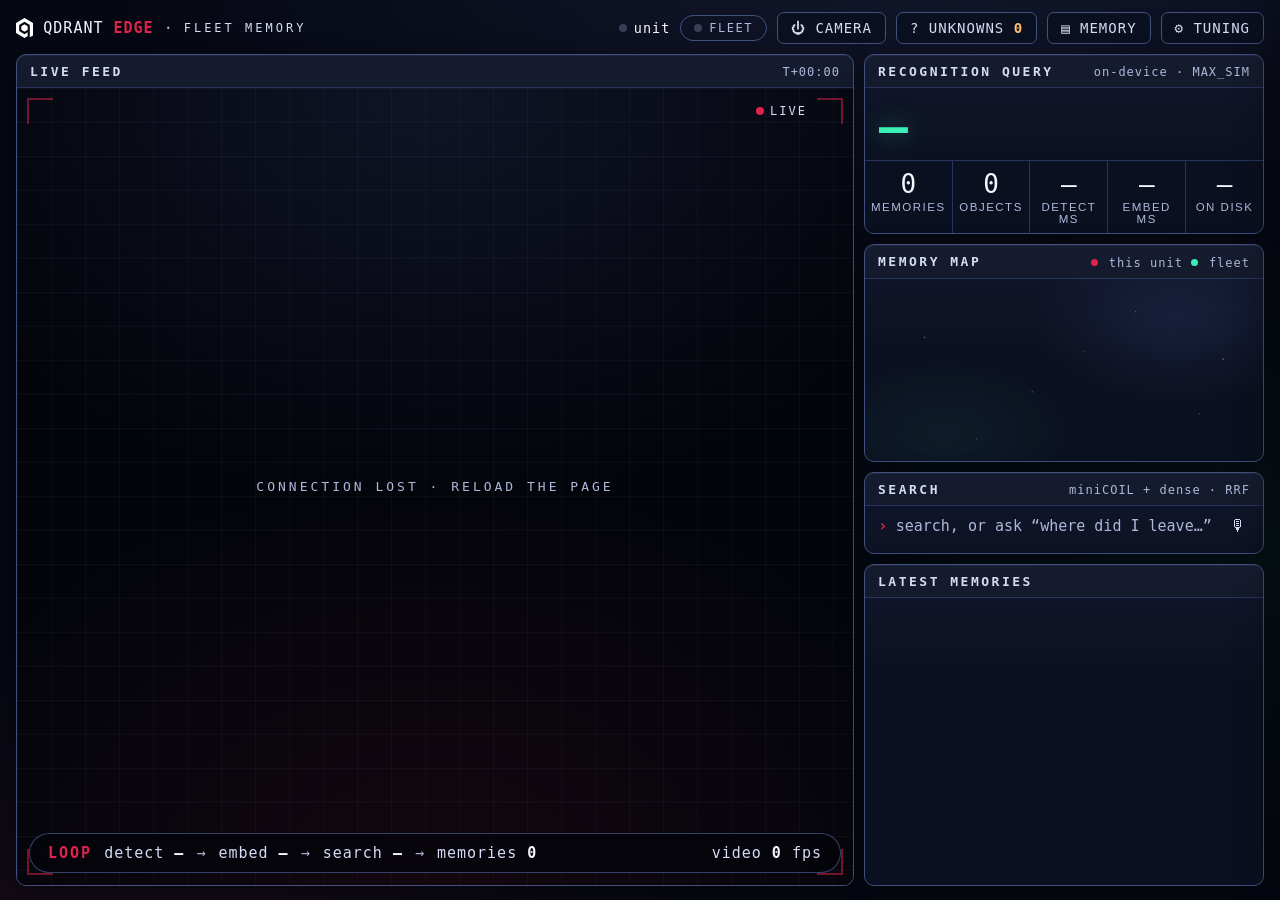
<file: static/index.html>
<!doctype html>
<html lang="en">
<head>
<meta charset="utf-8">
<meta name="viewport" content="width=device-width, initial-scale=1">
<title>Fleet Memory · Qdrant Edge</title>
<link rel="stylesheet" href="/static/style.css">
</head>
<body>
<div id="app">
  <header id="topbar">
    <div class="brand">
      <img class="brand-img" src="/static/brand/qdrant-brandmark-white.svg" alt="Qdrant">
      <span class="brand-name">QDRANT <b>EDGE</b></span>
      <span class="brand-sep">·</span>
      <span class="brand-sub">Fleet Memory</span>
    </div>
    <div class="top-status">
      <span class="unit-tag"><span id="unit-dot" class="unit-dot"></span><span id="device-name">unit</span></span>
      <span id="fleet-pill" class="pill off" data-tip="">
        <span id="fleet-dot" class="unit-dot off"></span><span id="fleet-label">FLEET</span>
      </span>
      <button id="btn-pull" class="top-btn hidden">⇣ PULL</button>
      <button id="btn-camera" class="top-btn">⏻ CAMERA</button>
      <button id="btn-unknowns" class="top-btn">? UNKNOWNS <b id="unknown-count">0</b></button>
      <button id="btn-inventory" class="top-btn">▤ MEMORY</button>
      <button id="btn-tuning" class="top-btn">⚙ TUNING</button>
    </div>
  </header>

  <main id="grid">
    <section id="feed-panel" class="panel">
      <div class="panel-title">LIVE FEED
        <span id="clock" class="title-side">T+00:00</span>
      </div>
      <div id="feed-wrap">
        <canvas id="view"></canvas>
        <div class="hud-corner tl"></div><div class="hud-corner tr"></div>
        <div class="hud-corner bl"></div><div class="hud-corner br"></div>
        <div id="rec"><span class="rec-dot"></span>LIVE</div>
        <div id="no-feed">standing by · camera off</div>
        <div id="pipeline-ticker">
          <span class="tick-label">LOOP</span>
          <span class="tick-step">detect <b id="t-detect">—</b></span><span class="tick-arrow">→</span>
          <span class="tick-step">embed <b id="t-embed">—</b></span><span class="tick-arrow">→</span>
          <span class="tick-step">search <b id="t-query">—</b></span><span class="tick-arrow">→</span>
          <span class="tick-step">memories <b id="t-count">0</b></span>
          <span class="tick-step right">video <b id="t-vfps">—</b> fps</span>
        </div>
        <div id="popover" class="hidden"></div>
      </div>
    </section>

    <aside id="rail">
      <section class="panel" id="latency-panel">
        <div class="panel-title">RECOGNITION QUERY <span class="title-side">on-device · MAX_SIM</span></div>
        <div id="latency-row">
          <div id="latency-big"><span id="hud-ms">—</span></div>
          <canvas id="spark"></canvas>
        </div>
        <div class="metrics-row">
          <div class="metric"><div class="metric-value" id="m-memories">0</div><div class="metric-label">Memories</div></div>
          <div class="metric"><div class="metric-value" id="m-objects">0</div><div class="metric-label">Objects</div></div>
          <div class="metric"><div class="metric-value" id="m-detect">—</div><div class="metric-label">Detect ms</div></div>
          <div class="metric"><div class="metric-value" id="m-embed">—</div><div class="metric-label">Embed ms</div></div>
          <div class="metric"><div class="metric-value" id="m-disk">—</div><div class="metric-label" id="m-disk-label">On Disk</div></div>
        </div>
      </section>

      <section class="panel" id="map-panel">
        <div class="panel-title">MEMORY MAP <span class="title-side"><i class="dot local"></i> this unit <i class="dot fleet"></i> fleet
          <button id="map-reset" class="map-reset hidden" title="reset zoom">⌂</button></span></div>
        <div id="map-wrap">
          <canvas id="map-canvas"></canvas>
          <div id="map-tip" class="hidden"><img alt=""><span></span></div>
        </div>
      </section>

      <section class="panel" id="search-panel">
        <div class="panel-title">SEARCH <span class="title-side" id="search-ms">miniCOIL + dense · RRF</span></div>
        <div id="query-box">
          <span class="prompt">›</span>
          <input id="search" type="text" autocomplete="off" spellcheck="false"
                 placeholder="search, or ask “where did I leave…” + Enter">
          <button id="mic-ask" class="mic-btn" title="hold and ask: where did I leave…">🎙</button>
          <button id="search-clear" class="hidden" title="clear search">×</button>
        </div>
        <div id="recall-answer" class="hidden"></div>
        <div id="search-results"></div>
      </section>

      <section class="panel" id="memories-panel">
        <div class="panel-title">LATEST MEMORIES</div>
        <div id="recent-memories"></div>
      </section>
    </aside>
  </main>
</div>

<aside id="drawer" class="hidden">
  <div class="drawer-head"><span id="drawer-title">unknowns</span><button id="drawer-close">×</button></div>
  <div id="drawer-search" class="hidden"><input id="inv-filter" type="text" placeholder="filter memories"></div>
  <div id="drawer-body"></div>
  <div id="drawer-foot" class="hidden">
    <button id="btn-merge" class="mini-btn" disabled>merge 2 selected</button>
    <button id="btn-push" class="push-btn" disabled>⛟ PUSH TO FLEET</button>
  </div>
</aside>

<aside id="tuning" class="hidden">
  <div class="drawer-head"><span>TUNING</span><button id="tuning-close">×</button></div>
  <div class="tuning-body">
    <p class="tune-intro">Six dials. The first three decide what the camera
    watches and how often; the last three decide how sure it must be before
    it speaks.</p>

    <div class="setting">
      <label>DETECTOR SENSITIVITY <b id="v-conf"></b></label>
      <input type="range" id="s-conf" min="0.1" max="0.7" step="0.01">
      <div class="slider-ends"><span>more boxes, more noise</span><span>fewer, surer boxes</span></div>
      <p class="tune-hint">How eager the camera is to point at things at all.</p>
    </div>

    <div class="setting">
      <label>MAX OBJECT SIZE <b id="v-area"></b></label>
      <input type="range" id="s-area" min="0.05" max="0.60" step="0.01">
      <div class="slider-ends"><span>small items only</span><span>big items too</span></div>
      <p class="tune-hint">Anything bigger than this share of the screen is
      treated as scenery and skipped.</p>
    </div>

    <div class="setting">
      <label>DETECTION RATE <b id="v-fps"></b></label>
      <input type="range" id="s-fps" min="4" max="12" step="1">
      <div class="slider-ends"><span>cooler, calmer</span><span>faster tracking</span></div>
      <p class="tune-hint">How many times per second the detector looks.
      Higher follows fast movement better; lower runs cooler. Video streams
      at full rate either way.</p>
    </div>

    <div class="setting">
      <label>RECOGNIZE ABOVE <b id="v-same"></b></label>
      <input type="range" id="s-same" min="0.5" max="0.99" step="0.01">
      <div class="slider-ends"><span>names things boldly</span><span>only when certain</span></div>
      <p class="tune-hint">How sure it must be to name something on its own.
      Too low and it guesses wrong; too high and it keeps asking you.</p>
    </div>

    <div class="setting">
      <label>SUGGEST ABOVE <b id="v-suggest"></b></label>
      <input type="range" id="s-suggest" min="0.3" max="0.9" step="0.01">
      <div class="slider-ends"><span>asks about vague looks</span><span>asks only close calls</span></div>
      <p class="tune-hint">When it's not sure enough to name, it asks
      “same as&nbsp;X?”: this sets how vague a look can still trigger the question.</p>
    </div>

    <div class="setting">
      <label>SUPPRESS ABOVE <b id="v-ignore"></b></label>
      <input type="range" id="s-ignore" min="0.6" max="0.99" step="0.01">
      <div class="slider-ends"><span>hides look-alikes</span><span>hides exact matches only</span></div>
      <p class="tune-hint">How closely something must match an ignored look
      before it's hidden. Kept strict so a real object never disappears by accident.</p>
    </div>

    <div id="tier-band">
      <div class="band unknown">unknown</div>
      <div class="band suggest">ask</div>
      <div class="band same">recognize</div>
    </div>
    <p class="tune-hint center">how a match's similarity is decided, 0 → 1</p>
  </div>
</aside>

<div id="scale-banner" class="hidden">⚡ 300,000 memories loaded: a year of robot life. Press S to detach.</div>
<div id="lightbox" class="hidden"><img alt=""></div>
<div id="toasts"></div>
<script src="/static/app.js"></script>
</body>
</html>
</file>
<file: static/style.css>
/* Fleet Memory — Qdrant Edge showcase. Mission-control theme, no build step.
   Type system: sans for prose/meta, mono for telemetry, labels, and numbers. */

:root {
  --bg: #050812;            /* orbital black */
  --panel: #0b1020;
  --panel2: #121a33;
  --border: #40507f;        /* brighter blue-violet edge, reads on a projector */
  --border-soft: #26345f;
  --well: #02040a;          /* video + input wells */
  --text: #f5f7ff;
  --dim: #d5dcf4;
  --faint: #aeb8da;
  --red: #dc244c;           /* Qdrant crimson */
  --red-soft: rgba(220, 36, 76, .16);
  --green: #3af0b4;
  --amber: #ffbe66;
  --blue: #8aa4ff;
  --violet: #7c8cff;        /* nebula accent, used sparingly */
  --sans: -apple-system, BlinkMacSystemFont, "SF Pro Text", "Segoe UI", Roboto, Inter, sans-serif;
  --mono: "JetBrains Mono", "SF Mono", ui-monospace, Menlo, monospace;
}

* { margin: 0; padding: 0; box-sizing: border-box; }
html, body { height: 100%; }
body {
  background: var(--bg); color: var(--text);
  font-family: var(--sans); font-size: 16px;
  overflow: hidden;
  -webkit-font-smoothing: antialiased;
}

::-webkit-scrollbar { width: 9px; height: 9px; }
::-webkit-scrollbar-thumb { background: var(--border); border-radius: 5px; border: 2px solid var(--panel); }
::-webkit-scrollbar-track { background: transparent; }

#app {
  height: 100vh; display: flex; flex-direction: column;
  padding: 12px 16px 14px; gap: 10px;
  background:
    radial-gradient(1200px 620px at 72% -12%, rgba(124, 140, 255, .12), transparent 70%),
    radial-gradient(900px 520px at 8% 112%, rgba(220, 36, 76, .09), transparent 70%),
    radial-gradient(700px 500px at 100% 60%, rgba(58, 240, 180, .05), transparent 70%),
    var(--bg);
}

/* ---------- top bar ---------- */
#topbar { display: flex; align-items: center; justify-content: space-between; gap: 12px; }
.brand { display: flex; align-items: center; gap: 10px; letter-spacing: 1px; font-size: 15px; font-family: var(--mono); }
.brand-img { height: 20px; display: block; }
.brand-name b { color: var(--red); font-weight: 700; }
.brand-sep { color: var(--faint); }
.brand-sub { color: var(--dim); font-size: 12px; letter-spacing: 3px; text-transform: uppercase; }
.top-status { display: flex; align-items: center; gap: 10px; }
.unit-tag { display: flex; align-items: center; gap: 7px; font-size: 13.5px; letter-spacing: 1px; font-family: var(--mono); }
.unit-dot { width: 8px; height: 8px; border-radius: 50%; background: var(--green); box-shadow: 0 0 8px var(--green); }
.unit-dot.off { background: #3a3d55; box-shadow: none; }
.top-btn {
  background: var(--panel); color: var(--dim); border: 1px solid var(--border);
  border-radius: 7px; padding: 7px 13px; cursor: pointer;
  font-family: var(--mono); font-size: 14px; letter-spacing: 1px;
  transition: color .12s, border-color .12s;
}
.top-btn:hover { color: var(--text); border-color: var(--red); }
.top-btn b { color: var(--amber); }
.top-btn.hidden { display: none; }
.top-btn.cam-off { color: var(--red); border-color: var(--red); background: var(--red-soft); }

/* fleet pill + tooltip */
.pill {
  position: relative; display: flex; align-items: center; gap: 7px;
  border: 1px solid var(--border); border-radius: 999px; padding: 5px 13px;
  font-family: var(--mono); font-size: 12px; letter-spacing: 1.5px; color: var(--dim); cursor: help;
}
.pill.on { border-color: rgba(58, 240, 180, .55); color: var(--green); }
.pill.off { color: var(--faint); }
.pill.local { border-style: dashed; }
.pill::after {
  content: attr(data-tip);
  position: absolute; top: calc(100% + 9px); right: 0; z-index: 80;
  width: 290px; padding: 10px 12px;
  background: rgba(6, 7, 14, .97); border: 1px solid var(--border); border-radius: 9px;
  color: var(--dim); font-family: var(--sans); font-size: 13px; line-height: 1.5;
  letter-spacing: .2px; text-transform: none; white-space: normal;
  opacity: 0; pointer-events: none; transition: opacity .15s ease .1s;
}
.pill:hover::after { opacity: 1; }

/* ---------- layout ---------- */
#grid { flex: 1; display: grid; grid-template-columns: 1fr 400px; gap: 10px; min-height: 0; }
#rail { display: flex; flex-direction: column; gap: 10px; min-height: 0; }
.panel {
  background:
    linear-gradient(180deg, rgba(124, 140, 255, .05), transparent 120px),
    var(--panel);
  border: 1px solid var(--border); border-radius: 10px;
  display: flex; flex-direction: column; overflow: hidden;
  box-shadow: inset 0 1px 0 rgba(180, 195, 255, .08), 0 6px 22px rgba(0, 0, 0, .38);
}
.panel-title {
  display: flex; justify-content: space-between; align-items: baseline;
  font-family: var(--mono); font-size: 13px; letter-spacing: 2.5px;
  color: var(--dim); font-weight: 700;
  padding: 9px 13px 8px; border-bottom: 1px solid var(--border-soft);
  background: rgba(255, 255, 255, .02);
}
.title-side { color: var(--faint); font-size: 12px; letter-spacing: 1px; font-weight: 400; display: flex; gap: 8px; align-items: center; }
.title-side .dot { width: 7px; height: 7px; border-radius: 50%; display: inline-block; margin-right: 3px; }
.dot.local { background: var(--red); }
.dot.fleet { background: var(--green); }

/* ---------- live feed ---------- */
#feed-panel { min-height: 0; }
#feed-wrap {
  position: relative; flex: 1; min-height: 0;
  /* deep-space viewport: the letterboxed camera sits inside this, so the bars
     read as an intentional orbital frame instead of dead black. The canvas
     clears to transparent outside the video rect, so these layers show there. */
  background:
    radial-gradient(130% 130% at 50% 50%, transparent 58%, rgba(2, 4, 10, .8)),
    radial-gradient(120% 95% at 50% 0%, rgba(124, 140, 255, .11), transparent 55%),
    radial-gradient(120% 95% at 50% 100%, rgba(220, 36, 76, .08), transparent 55%),
    linear-gradient(rgba(124, 140, 255, .05) 1px, transparent 1px) 0 0 / 100% 34px,
    linear-gradient(90deg, rgba(124, 140, 255, .05) 1px, transparent 1px) 0 0 / 34px 100%,
    var(--well);
}
#view { width: 100%; height: 100%; display: block; cursor: crosshair; }
.hud-corner {
  position: absolute; width: 26px; height: 26px; border: 2px solid rgba(220, 36, 76, .5);
  pointer-events: none;
}
.hud-corner.tl { top: 10px; left: 10px; border-right: none; border-bottom: none; }
.hud-corner.tr { top: 10px; right: 10px; border-left: none; border-bottom: none; }
.hud-corner.bl { bottom: 10px; left: 10px; border-right: none; border-top: none; }
.hud-corner.br { bottom: 10px; right: 10px; border-left: none; border-top: none; }
#rec {
  position: absolute; top: 16px; right: 46px; z-index: 3; display: flex; align-items: center; gap: 6px;
  font-family: var(--mono); font-size: 12px; letter-spacing: 2px; color: var(--dim);
}
.rec-dot { width: 8px; height: 8px; border-radius: 50%; background: var(--red); animation: blink 1.6s infinite; }
@keyframes blink { 50% { opacity: .25; } }
#no-feed {
  position: absolute; inset: 0; display: flex; align-items: center; justify-content: center;
  color: var(--faint); font-family: var(--mono); letter-spacing: 3px; font-size: 13px; text-transform: uppercase;
  background: repeating-linear-gradient(0deg, transparent 0 3px, rgba(255,255,255,.012) 3px 4px);
}
#pipeline-ticker {
  position: absolute; left: 12px; right: 12px; bottom: 12px; z-index: 3;
  display: flex; align-items: center; gap: 12px; padding: 10px 18px;
  background: rgba(4, 5, 10, .72); backdrop-filter: blur(8px);
  border: 1px solid rgba(64, 80, 127, .8); border-radius: 999px;
  font-family: var(--mono); font-size: 15px; color: var(--dim); letter-spacing: 1px;
}
.tick-label { color: var(--red); font-weight: 700; letter-spacing: 2px; }
.tick-step b { color: var(--text); }
.tick-arrow { color: var(--faint); }
.tick-step.right { margin-left: auto; }

/* ---------- latency + metrics ---------- */
#latency-row { display: flex; align-items: center; gap: 14px; padding: 10px 14px 6px; }
#latency-big {
  font-family: var(--mono); font-weight: 700; font-size: 48px; min-width: 140px;
  color: var(--green); text-shadow: 0 0 24px rgba(58, 240, 180, .45);
  animation: latency-breathe 3.4s ease-in-out infinite;
}
@keyframes latency-breathe {
  50% { text-shadow: 0 0 30px rgba(58, 240, 180, .65); }
}
#spark { flex: 1; height: 52px; min-width: 0; }
.metrics-row {
  display: grid; grid-template-columns: repeat(5, 1fr); gap: 1px;
  background: var(--border-soft); border-top: 1px solid var(--border-soft);
}
.metric { background: var(--panel); padding: 8px 6px; text-align: center; }
.metric-value { font-family: var(--mono); font-size: 26px; color: var(--text); transition: color .35s; }
.metric-value.flash { color: var(--amber); }
.metric-label { font-size: 11.5px; color: var(--faint); letter-spacing: 1.5px; text-transform: uppercase; margin-top: 2px; }

/* ---------- map ---------- */
#map-panel { flex: 0 0 218px; }
#map-wrap {
  position: relative; flex: 1; min-height: 0;
  /* barely-visible cosmic field behind the scatter dots (canvas is transparent):
     one faint nebula cloud + a sparse starfield from layered radial specks */
  background:
    radial-gradient(60% 80% at 78% 22%, rgba(124, 140, 255, .10), transparent 60%),
    radial-gradient(55% 70% at 20% 85%, rgba(58, 240, 180, .06), transparent 60%),
    radial-gradient(1px 1px at 15% 32%, rgba(230, 236, 255, .55), transparent),
    radial-gradient(1px 1px at 68% 18%, rgba(230, 236, 255, .40), transparent),
    radial-gradient(1px 1px at 42% 62%, rgba(230, 236, 255, .45), transparent),
    radial-gradient(1px 1px at 84% 74%, rgba(230, 236, 255, .35), transparent),
    radial-gradient(1px 1px at 28% 88%, rgba(230, 236, 255, .30), transparent),
    radial-gradient(1.4px 1.4px at 90% 44%, rgba(230, 236, 255, .40), transparent),
    radial-gradient(1px 1px at 55% 40%, rgba(230, 236, 255, .28), transparent);
}
#map-canvas { position: relative; width: 100%; height: 100%; display: block; cursor: pointer; }
#map-canvas.pannable { cursor: grab; }
#map-canvas.panning { cursor: grabbing; }
.map-reset {
  background: var(--panel2); border: 1px solid var(--border); color: var(--dim);
  border-radius: 5px; font-family: var(--mono); font-size: 12px; line-height: 1;
  padding: 2px 8px; cursor: pointer;
}
.map-reset:hover { color: var(--text); border-color: var(--red); }
.map-reset.hidden { display: none; }
#map-tip {
  position: absolute; z-index: 30; pointer-events: none;
  display: flex; align-items: center; gap: 8px;
  background: rgba(6, 7, 14, .95); border: 1px solid var(--border); border-radius: 7px;
  padding: 7px 10px; font-size: 13px;
}
#map-tip.hidden { display: none; }
#map-tip img { width: 38px; height: 38px; border-radius: 5px; object-fit: cover; background: var(--well); }

/* ---------- search ---------- */
#search-panel { flex: 0 0 auto; }
#search-ms b { font-family: var(--mono); font-size: 14px; font-weight: 700; color: var(--green); }
#query-box { display: flex; align-items: center; gap: 8px; padding: 10px 13px; }
#query-box .prompt { color: var(--red); font-family: var(--mono); font-weight: 700; }
#search {
  flex: 1; background: transparent; border: none; outline: none;
  color: var(--text); font-family: var(--mono); font-size: 15px;
}
#search::placeholder { color: var(--faint); }
#search-results { max-height: 300px; overflow-y: auto; padding: 0 8px 8px; }
.result-row {
  display: flex; align-items: center; gap: 10px; padding: 8px; border-radius: 9px; cursor: pointer;
  border: 1px solid var(--border-soft); margin-bottom: 6px;
  background: linear-gradient(180deg, rgba(124, 140, 255, .04), transparent);
  transition: border-color .12s, background .12s;
}
.result-row:hover { background: var(--panel2); border-color: var(--violet); }
.result-thumb { width: 52px; height: 52px; border-radius: 5px; object-fit: cover; background: var(--well); }
.result-label { flex: 1; font-weight: 550; white-space: nowrap; overflow: hidden; text-overflow: ellipsis; }
.result-score { width: 66px; height: 5px; background: var(--panel2); border-radius: 3px; overflow: hidden; }
.result-score i { display: block; height: 100%; background: var(--red); }
.result-none { color: var(--faint); padding: 4px 10px 8px; font-size: 13.5px; }

/* recall answer: the "where did I leave it?" hero card, retrieval-driven */
#recall-answer { display: flex; align-items: center; gap: 14px; cursor: pointer;
  padding: 12px; margin: 4px 0 12px; border-radius: 11px;
  border: 1px solid var(--violet); border-left: 4px solid var(--red);
  background: linear-gradient(180deg, rgba(124, 140, 255, .12), rgba(220, 36, 76, .06)); }
#recall-answer.hidden { display: none; }
.recall-thumb { width: 72px; height: 72px; border-radius: 7px; object-fit: cover; background: var(--well); flex: 0 0 auto; }
.recall-main { min-width: 0; }
.recall-label { font-size: 22px; font-weight: 650; color: var(--text); text-transform: capitalize;
  white-space: nowrap; overflow: hidden; text-overflow: ellipsis; }
.recall-where { font-size: 14px; color: var(--dim); margin-top: 3px; }
.recall-where b { color: var(--text); }
.recall-say { font-size: 13px; color: var(--blue); margin-top: 5px; font-style: italic; }
.recall-say:empty { display: none; }
.recall-miss { color: var(--faint); padding: 10px 12px; font-size: 13.5px; }
.result-main { flex: 1; min-width: 0; }
.result-meta { font-size: 12.5px; color: var(--faint); }
.result-meta .seen { color: var(--dim); }
.sim-tag {
  font-family: var(--mono); font-size: 9px; color: var(--blue);
  border: 1px solid var(--blue); border-radius: 3px; padding: 0 4px; letter-spacing: 1px;
}

/* ---------- latest memories ---------- */
#memories-panel { flex: 1; min-height: 90px; }
#recent-memories { flex: 1; overflow-y: auto; padding: 7px 9px; }
.mem-row {
  display: flex; align-items: center; gap: 10px; padding: 8px; border-radius: 9px;
  border: 1px solid var(--border-soft); margin-bottom: 7px;
  background: linear-gradient(180deg, rgba(124, 140, 255, .04), transparent);
  cursor: pointer; animation: ev-in .25s ease; transition: border-color .12s, background .12s;
}
.mem-row:hover { background: var(--panel2); border-color: var(--violet); }
.mem-thumb { width: 56px; height: 56px; border-radius: 6px; object-fit: cover; background: var(--well); border: 1px solid var(--border-soft); }
.mem-main { flex: 1; min-width: 0; }
.mem-label { font-size: 16px; font-weight: 600; white-space: nowrap; overflow: hidden; text-overflow: ellipsis; }
.mem-meta { font-size: 13.5px; color: var(--faint); }
.mem-none { color: var(--faint); padding: 8px 10px; font-size: 13.5px; }
@keyframes ev-in { from { opacity: 0; transform: translateY(-4px); } }

/* ---------- drawers ---------- */
aside#drawer, aside#tuning {
  position: fixed; top: 0; right: 0; bottom: 0; width: 434px; z-index: 40;
  background: var(--panel); border-left: 1px solid var(--border);
  display: flex; flex-direction: column; transition: transform .18s ease;
  box-shadow: -18px 0 50px rgba(0, 0, 0, .45);
}
aside.hidden { transform: translateX(107%); box-shadow: none; }
.drawer-head {
  display: flex; justify-content: space-between; align-items: center;
  padding: 14px; border-bottom: 1px solid var(--border-soft);
  font-family: var(--mono); letter-spacing: 2.5px; font-size: 12px; color: var(--dim);
  font-weight: 700; text-transform: uppercase;
}
.drawer-head button { background: none; border: none; color: var(--dim); font-size: 18px; cursor: pointer; }
#drawer-search { padding: 10px 12px 0; }
#drawer-search.hidden { display: none; }
#inv-filter {
  width: 100%; box-sizing: border-box; background: var(--well);
  border: 1px solid var(--border-soft); border-radius: 7px; padding: 7px 10px;
  color: var(--text); font-family: var(--mono); font-size: 13px; outline: none;
}
#inv-filter::placeholder { color: var(--faint); }
#inv-filter:focus { border-color: var(--dim); }
#drawer-body { overflow-y: auto; padding: 10px; flex: 1; }
.section-head {
  font-family: var(--mono); font-size: 11px; letter-spacing: 2px; color: var(--faint);
  margin: 12px 4px 7px; text-transform: uppercase;
}

.unknown-item, .inv-item {
  display: flex; gap: 10px; align-items: center; padding: 9px 10px;
  border: 1px solid var(--border-soft); border-radius: 9px; margin-bottom: 8px;
  background: rgba(255, 255, 255, .015); cursor: pointer;
}
.unknown-item:hover { border-color: var(--blue); }
.inv-thumb, .unk-thumb {
  width: 56px; height: 56px; border-radius: 6px; object-fit: cover;
  background: var(--well); border: 1px solid var(--border-soft); flex-shrink: 0;
}
.inv-main { flex: 1; min-width: 0; }
.inv-label { font-weight: 600; white-space: nowrap; overflow: hidden; text-overflow: ellipsis; }
.inv-meta { color: var(--faint); font-size: 12.5px; }
.badge {
  font-family: var(--mono); font-size: 9.5px; padding: 1px 6px; border-radius: 4px;
  border: 1px solid var(--border); color: var(--dim); margin-left: 5px; letter-spacing: 1px;
}
.badge.fleet { color: var(--green); border-color: var(--green); }
.badge.ignored { color: var(--amber); border-color: var(--amber); }
.inv-actions { display: flex; gap: 5px; }
.mini-btn {
  background: none; border: 1px solid var(--border); color: var(--dim);
  border-radius: 6px; padding: 4px 9px; font-size: 12.5px; cursor: pointer; font-family: var(--mono);
}
.mini-btn:hover { color: var(--text); border-color: var(--red); }
.teach-inline { display: flex; gap: 6px; margin-top: 7px; }
.teach-inline input {
  flex: 1; background: var(--well); border: 1px solid var(--border); border-radius: 6px;
  color: var(--text); font-family: var(--mono); font-size: 12px; padding: 5px 8px; min-width: 0;
}
.teach-inline input:focus { outline: none; border-color: var(--red); }

.views-row {
  display: flex; flex-wrap: wrap; gap: 6px; padding: 8px 10px 10px 14px;
  border: 1px solid var(--border-soft); border-top: none; border-radius: 0 0 9px 9px;
  background: rgba(0, 0, 0, .28); margin: -9px 0 8px 0;
}
.view-cell { position: relative; }
.view-cell img { width: 52px; height: 52px; object-fit: cover; border-radius: 5px; border: 1px solid var(--border-soft); }
.view-cell.human img { border-color: var(--green); }
.view-x {
  position: absolute; top: -6px; right: -6px; width: 17px; height: 17px;
  border-radius: 50%; background: var(--red); color: white; border: none;
  font-size: 10px; line-height: 1; cursor: pointer; display: none;
}
.view-cell:hover .view-x { display: block; }
.views-legend { align-self: center; color: var(--faint); font-size: 11px; letter-spacing: .3px; margin-left: 4px; }
.unk-thumb.zoomable { cursor: zoom-in; }

#drawer-foot { display: flex; gap: 8px; padding: 10px 12px; border-top: 1px solid var(--border-soft); }
#drawer-foot.hidden { display: none; }
.push-btn {
  flex: 1; background: var(--red); color: white; border: none; border-radius: 7px;
  padding: 8px 0; font-family: var(--mono); font-size: 12px; letter-spacing: 1.5px;
  font-weight: 700; cursor: pointer;
}
#drawer-foot button:disabled { opacity: .35; cursor: default; }
.inv-check { accent-color: var(--red); width: 15px; height: 15px; flex-shrink: 0; }

/* ---------- tuning ---------- */
.tuning-body { padding: 14px; overflow-y: auto; }
.tune-intro { color: var(--dim); font-size: 13.5px; line-height: 1.55; margin-bottom: 14px; }
.setting { padding: 10px 0 12px; border-bottom: 1px solid var(--border-soft); }
.setting label {
  display: flex; justify-content: space-between; color: var(--dim);
  font-family: var(--mono); font-size: 12px; letter-spacing: 1.5px; margin-bottom: 7px;
}
.setting b { color: var(--text); }
.setting input[type=range] { width: 100%; accent-color: var(--red); }
.slider-ends { display: flex; justify-content: space-between; margin-top: 1px; font-size: 11.5px; color: var(--faint); letter-spacing: .3px; }
.slider-ends span:first-child::before { content: "◁ "; }
.slider-ends span:last-child::after { content: " ▷"; }
.tune-hint { color: var(--faint); font-size: 12.5px; line-height: 1.5; margin-top: 6px; }
.tune-hint.center { text-align: center; }
#tier-band {
  display: flex; margin-top: 16px; border-radius: 5px; overflow: hidden; height: 22px;
  font-family: var(--mono); font-size: 10px; letter-spacing: 1px; text-transform: uppercase;
}
#tier-band .band { display: flex; align-items: center; justify-content: center; color: var(--well); font-weight: 700; overflow: hidden; white-space: nowrap; }
.band.unknown { background: var(--blue); }
.band.suggest { background: var(--amber); }
.band.same { background: var(--green); }

/* ---------- popover ---------- */
#popover {
  position: absolute; z-index: 50; min-width: 236px;
  background: #10132a; border: 1px solid var(--border); border-radius: 12px;
  padding: 12px; box-shadow: 0 14px 44px rgba(0, 0, 0, .65);
}
#popover.hidden { display: none; }
#popover h4 {
  font-family: var(--mono); font-size: 12.5px; color: var(--dim);
  margin-bottom: 8px; letter-spacing: 1px; font-weight: 700;
}
#popover input[type=text] {
  width: 100%; background: var(--well); color: var(--text);
  border: 1px solid var(--border); border-radius: 7px; padding: 7px 9px;
  font-size: 15px; font-family: var(--mono); margin-top: 8px;
}
#popover input:focus { outline: none; border-color: var(--red); }
.pop-row { display: flex; gap: 8px; margin-top: 10px; }
.pop-btn {
  flex: 1; border-radius: 7px; padding: 8px 0; font-size: 13.5px; cursor: pointer;
  background: var(--red); color: white; border: none; font-weight: 700; font-family: var(--mono);
}
.pop-btn.ghost { background: none; border: 1px solid var(--border); color: var(--dim); }
.pop-btn.ghost:hover { color: var(--text); }
.pop-btn.ok { background: var(--green); color: #05231a; }
/* voice: hold-to-talk mics (search bar + teach popover) */
.pop-btn.mic { flex: 0 0 auto; padding: 8px 12px; background: var(--panel2); border: 1px solid var(--border); }
.mic-btn { background: none; border: none; color: var(--dim); font-size: 16px; cursor: pointer;
  padding: 0 4px; line-height: 1; border-radius: 6px; touch-action: none; }
.mic-btn:hover { color: var(--text); }
.mic-btn.recording, .pop-btn.mic.recording { color: white; background: var(--red);
  animation: mic-pulse 1s ease-in-out infinite; }
@keyframes mic-pulse { 50% { box-shadow: 0 0 0 4px var(--red-soft); } }

/* ---------- flow particle ---------- */
.mem-pulse {
  position: fixed; width: 10px; height: 10px; border-radius: 50%; z-index: 90;
  background: var(--red); box-shadow: 0 0 12px var(--red); pointer-events: none;
  transition: all .8s cubic-bezier(.4, 0, .6, 1); opacity: .95;
}

/* ---------- banner + toasts ---------- */
#scale-banner {
  position: fixed; top: 58px; left: 50%; transform: translateX(-50%); z-index: 60;
  background: var(--red-soft); border: 1px solid var(--red); color: var(--text);
  border-radius: 9px; padding: 7px 18px; font-size: 13px; letter-spacing: .4px;
  font-family: var(--mono); backdrop-filter: blur(4px);
}
#scale-banner.hidden { display: none; }
#toasts { position: fixed; bottom: 18px; left: 18px; z-index: 70; }
.toast {
  background: var(--panel2); border: 1px solid var(--border); border-left: 3px solid var(--red);
  border-radius: 9px; padding: 10px 15px; margin-top: 8px; font-size: 13.5px;
  animation: fade 4s forwards; max-width: 420px;
}
@keyframes fade { 0%, 80% { opacity: 1 } 100% { opacity: 0 } }

/* search active: collapse LATEST MEMORIES (its title bar clears the search) */
body.searching #recent-memories { display: none; }
body.searching #memories-panel { flex: 0 0 auto; min-height: 0; }
body.searching #memories-panel .panel-title { cursor: pointer; }
body.searching #memories-panel .panel-title::after {
  content: "· click to clear search"; color: var(--faint); font-size: 11px; letter-spacing: 1px; font-weight: 400;
}
#search-clear { background: none; border: none; color: var(--dim); font-size: 20px; cursor: pointer; padding: 0 4px; line-height: 1; }
#search-clear:hover { color: var(--red); }
#search-clear.hidden { display: none; }

/* teach-popover hint chips (YOLOE's guesses — one click teaches) */
.hint-row { display: flex; flex-wrap: wrap; gap: 6px; margin-top: 2px; }
.hint-chip {
  background: var(--panel2); border: 1px dashed var(--blue); color: var(--blue);
  border-radius: 999px; padding: 4px 12px; font-size: 12.5px; cursor: pointer;
  font-family: var(--mono);
}
.hint-chip:hover { background: rgba(138, 164, 255, .12); }

/* picture pills: nearest remembered objects (image + name + similarity) */
.guess-grid { display: flex; flex-direction: column; gap: 7px; margin-bottom: 4px; }
.guess-pill {
  display: flex; align-items: center; gap: 10px; text-align: left;
  background: var(--panel2); border: 1px solid var(--amber); border-radius: 10px;
  padding: 6px 12px 6px 6px; cursor: pointer; font-family: var(--sans);
  color: var(--text); font-size: 14px; width: 100%;
}
.guess-pill:hover { background: rgba(255, 190, 102, .14); }
.guess-pill img { width: 44px; height: 44px; border-radius: 7px; object-fit: cover; background: var(--well); flex-shrink: 0; }
.guess-pill span { flex: 1; min-width: 0; white-space: nowrap; overflow: hidden; text-overflow: ellipsis; }
.guess-pill i { font-style: normal; font-family: var(--mono); color: var(--amber); margin-left: 8px; font-size: 12px; }
.guess-pill.sm { width: auto; padding: 4px 10px 4px 4px; font-size: 12.5px; }
.guess-pill.sm img { width: 32px; height: 32px; }
.guess-pill.ign { border-color: var(--red); background: var(--red-soft); }
.guess-pill.ign i { color: var(--red); }

/* lightbox: full-size look at a remembered view */
#lightbox {
  position: fixed; inset: 0; z-index: 100; cursor: zoom-out;
  display: flex; align-items: center; justify-content: center;
  background: rgba(4, 5, 10, .88); backdrop-filter: blur(4px);
}
#lightbox.hidden { display: none; }
#lightbox img {
  max-width: 70vmin; max-height: 70vmin; border-radius: 10px;
  border: 1px solid var(--border); box-shadow: 0 24px 80px rgba(0, 0, 0, .6);
}

/* ---------- category boxes (five hats = one row until opened) ---------- */
.cat-count {
  font-family: var(--mono); font-size: 11px; color: var(--violet);
  border: 1px solid var(--border); border-radius: 4px; padding: 0 5px; margin-left: 6px;
}
.cat-caret { color: var(--faint); font-size: 12px; flex-shrink: 0; }
.mem-row.in-cat, .inv-item.in-cat { margin-left: 20px; }
.mem-row.in-cat .mem-thumb { width: 44px; height: 44px; }
</file>
